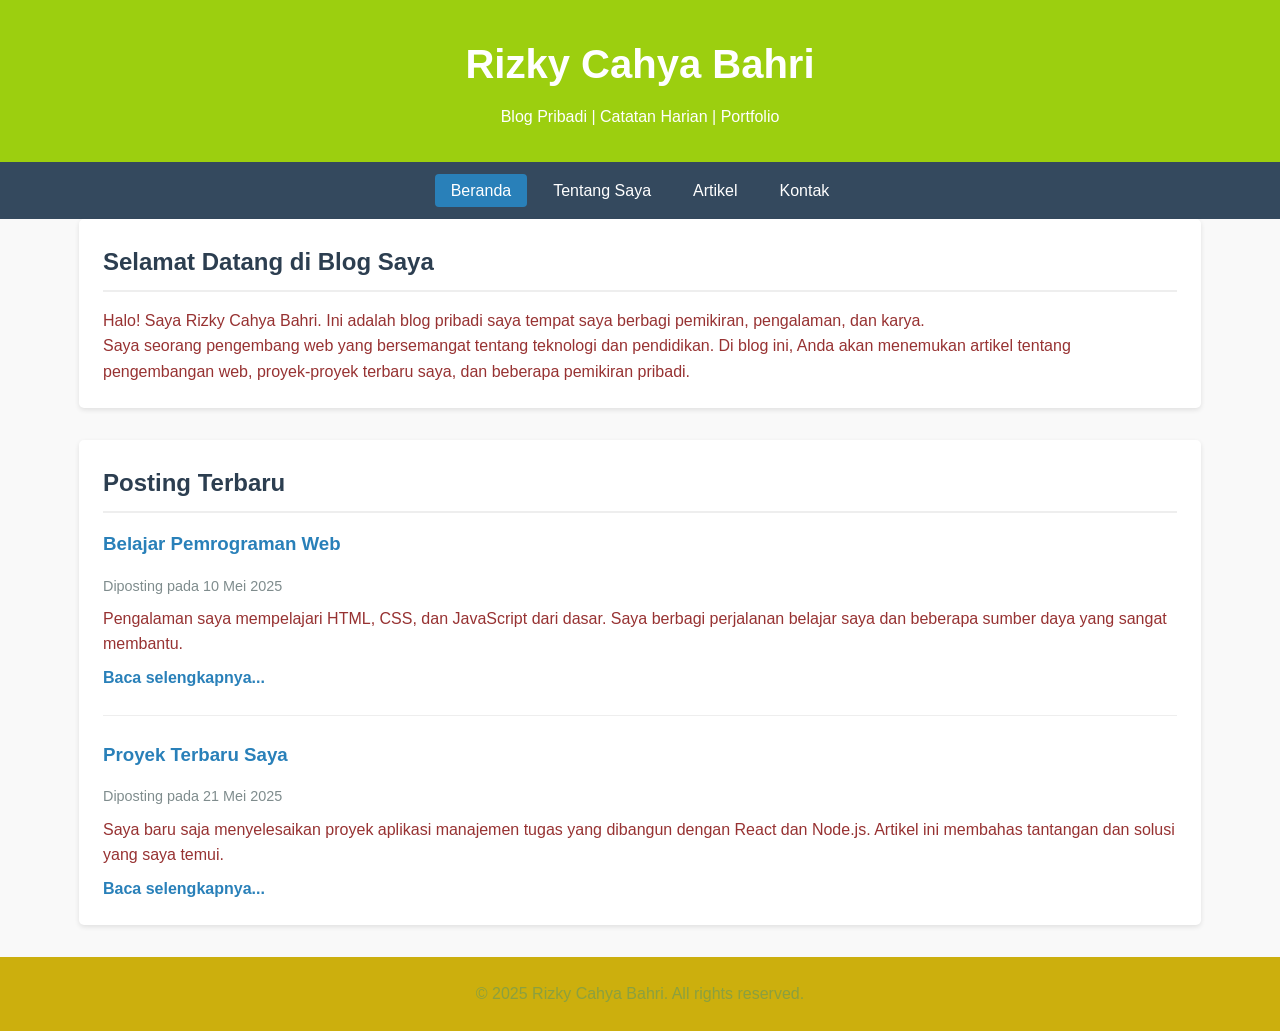
<file: index.html>
<!DOCTYPE html>
<html lang="id">
<head>
    <meta charset="UTF-8">
    <meta name="viewport" content="width=device-width, initial-scale=1.0">
    <title>Blog Pribadi Rizky Cahya Bahri</title>
    <link rel="stylesheet" href="style.css">
</head>
<body>
    <header>
        <div class="container">
            <h1>Rizky Cahya Bahri</h1>
            <p>Blog Pribadi | Catatan Harian | Portfolio</p>
        </div>
    </header>

    <nav>
        <div class="container">
            <ul class="menu">
                <li><a href="index.html" class="active">Beranda</a></li>
                <li><a href="about.html">Tentang Saya</a></li>
                <li><a href="articles.html">Artikel</a></li>
                <li><a href="contact.html">Kontak</a></li>
            </ul>
        </div>
    </nav>

    <main class="container">
        <section id="welcome">
            <h2>Selamat Datang di Blog Saya</h2>
            <p>Halo! Saya Rizky Cahya Bahri. Ini adalah blog pribadi saya tempat saya berbagi pemikiran, pengalaman, dan karya.</p>
            <p>Saya seorang pengembang web yang bersemangat tentang teknologi dan pendidikan. Di blog ini, Anda akan menemukan artikel tentang pengembangan web, proyek-proyek terbaru saya, dan beberapa pemikiran pribadi.</p>
        </section>

        <section id="recent-posts">
            <h2>Posting Terbaru</h2>
            <article class="post">
                <h3><a href="article-web-programming.html">Belajar Pemrograman Web</a></h3>
                <p class="post-meta">Diposting pada 10 Mei 2025</p>
                <p>Pengalaman saya mempelajari HTML, CSS, dan JavaScript dari dasar. Saya berbagi perjalanan belajar saya dan beberapa sumber daya yang sangat membantu.</p>
                <a href="article-web-programming.html" class="read-more">Baca selengkapnya...</a>
            </article>
            <article class="post">
                <h3><a href="article-task-manager.html">Proyek Terbaru Saya</a></h3>
                <p class="post-meta">Diposting pada 21 Mei 2025</p>
                <p>Saya baru saja menyelesaikan proyek aplikasi manajemen tugas yang dibangun dengan React dan Node.js. Artikel ini membahas tantangan dan solusi yang saya temui.</p>
                <a href="article-task-manager.html" class="read-more">Baca selengkapnya...</a>
            </article>
        </section>
    </main>

    <footer>
        <div class="container">
            <p>&copy; 2025 Rizky Cahya Bahri. All rights reserved.</p>
            </div>
        </div>
    </footer>

    <script src="script.js"></script>
</body>
</html>
</file>
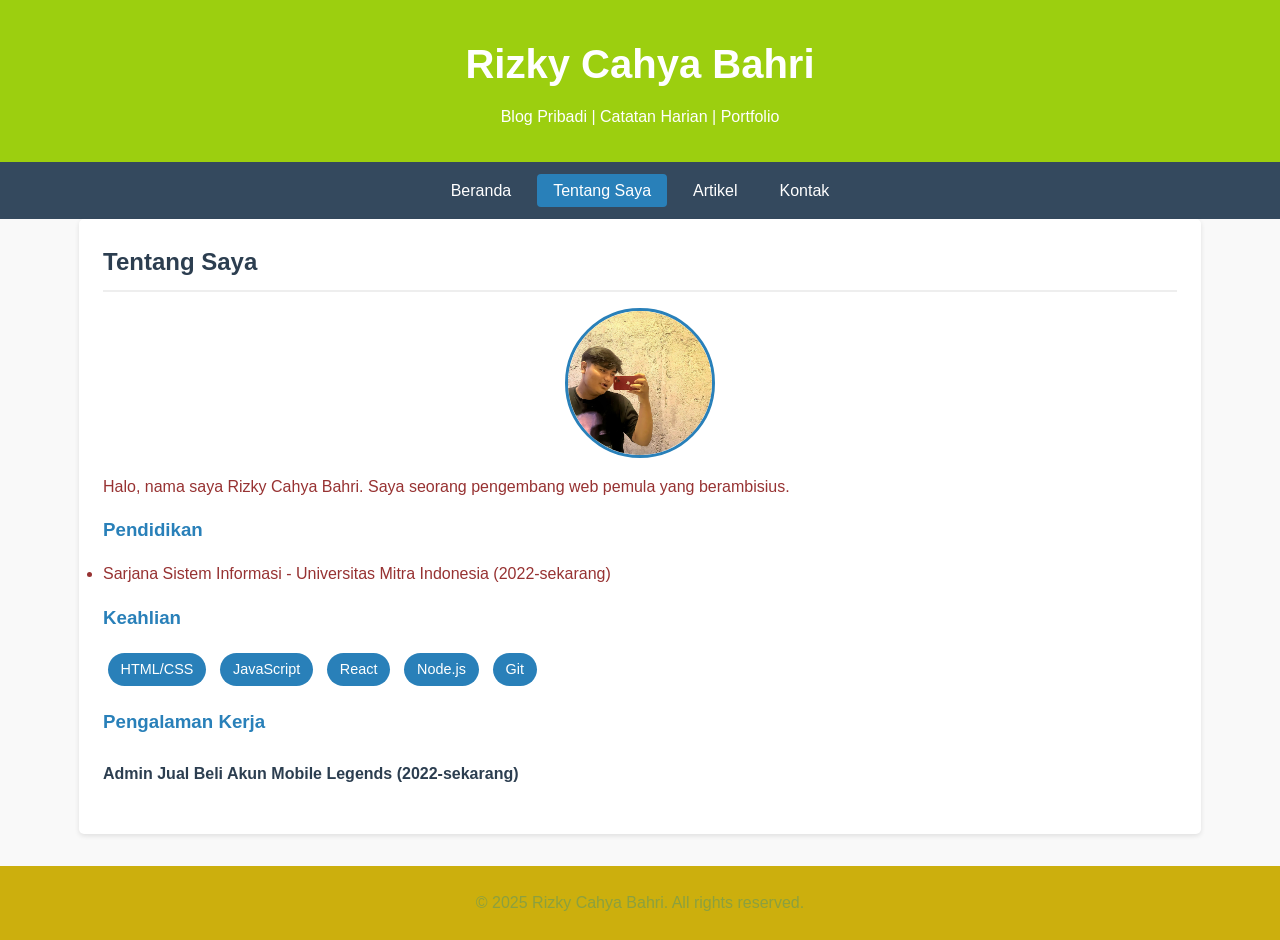
<file: about.html>
<!DOCTYPE html>
<html lang="id">
<head>
    <meta charset="UTF-8">
    <meta name="viewport" content="width=device-width, initial-scale=1.0">
    <title>Tentang Saya - Rizky Cahya Bahri</title>
    <link rel="stylesheet" href="style.css">
</head>
<body>
    <header>
        <div class="container">
            <h1>Rizky Cahya Bahri</h1>
            <p>Blog Pribadi | Catatan Harian | Portfolio</p>
        </div>
    </header>

    <nav>
        <div class="container">
            <ul class="menu">
                <li><a href="index.html">Beranda</a></li>
                <li><a href="about.html" class="active">Tentang Saya</a></li>
                <li><a href="articles.html">Artikel</a></li>
                <li><a href="contact.html">Kontak</a></li>
            </ul>
        </div>
    </nav>

    <main class="container">
        <section id="about">
            <h2>Tentang Saya</h2>
            <img src="tester.jpg" alt="Foto Rizky Cahya Bahri" class="profile-img">
            <p>Halo, nama saya Rizky Cahya Bahri. Saya seorang pengembang web pemula yang berambisius.</p>
            
            <h3>Pendidikan</h3>
            <ul>
                <li>Sarjana Sistem Informasi - Universitas Mitra Indonesia (2022-sekarang)</li>
            </ul>
            
            <h3>Keahlian</h3>
            <div class="skills">
                <span class="skill">HTML/CSS</span>
                <span class="skill">JavaScript</span>
                <span class="skill">React</span>
                <span class="skill">Node.js</span>
                <span class="skill">Git</span>
            </div>
            
            <h3>Pengalaman Kerja</h3>
            <div class="experience">
                <h4>Admin Jual Beli Akun Mobile Legends (2022-sekarang)</h4>
            </div>
        </section>
    </main>

    <footer>
        <div class="container">
            <p>&copy; 2025 Rizky Cahya Bahri. All rights reserved.</p>
            </div>
        </div>
    </footer>

    <script src="script.js"></script>
</body>
</html>
</file>
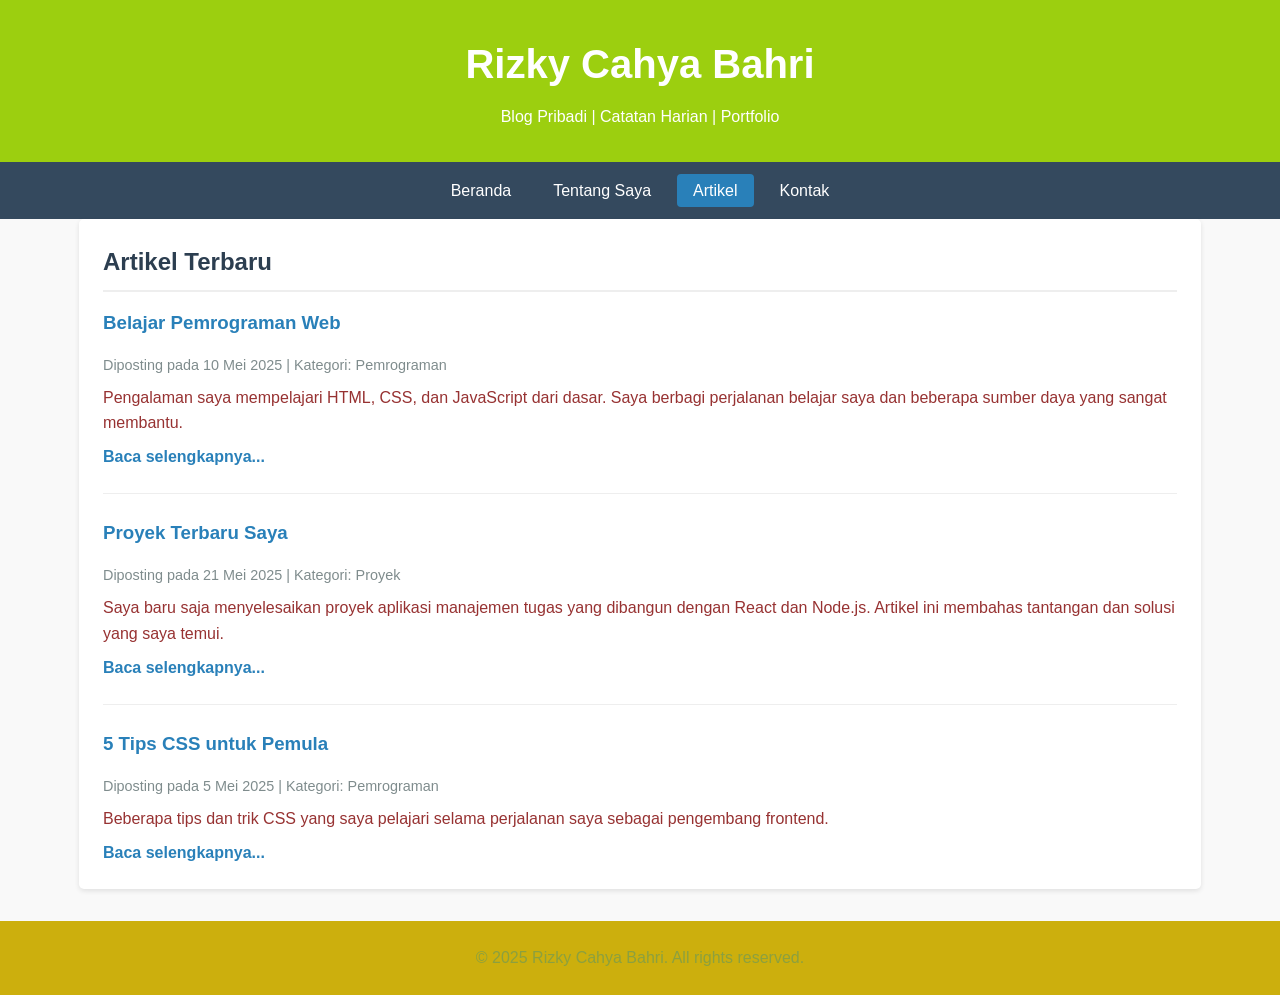
<file: articles.html>
<!DOCTYPE html>
<html lang="id">
<head>
    <meta charset="UTF-8">
    <meta name="viewport" content="width=device-width, initial-scale=1.0">
    <title>Artikel - Rizky Cahya Bahri</title>
    <link rel="stylesheet" href="style.css">
</head>
<body>
    <header>
        <div class="container">
            <h1>Rizky Cahya Bahri</h1>
            <p>Blog Pribadi | Catatan Harian | Portfolio</p>
        </div>
    </header>

    <nav>
        <div class="container">
            <ul class="menu">
                <li><a href="index.html">Beranda</a></li>
                <li><a href="about.html">Tentang Saya</a></li>
                <li><a href="articles.html" class="active">Artikel</a></li>
                <li><a href="contact.html">Kontak</a></li>
            </ul>
        </div>
    </nav>

    <main class="container">
        <section id="articles">
            <h2>Artikel Terbaru</h2>
            
            <article class="post">
                <h3><a href="article-web-programming.html">Belajar Pemrograman Web</a></h3>
                <p class="post-meta">Diposting pada 10 Mei 2025 | Kategori: Pemrograman</p>
                <p>Pengalaman saya mempelajari HTML, CSS, dan JavaScript dari dasar. Saya berbagi perjalanan belajar saya dan beberapa sumber daya yang sangat membantu.</p>
                <a href="article-web-programming.html" class="read-more">Baca selengkapnya...</a>
            </article>
            
            <article class="post">
                <h3><a href="article-task-manager.html">Proyek Terbaru Saya</a></h3>
                <p class="post-meta">Diposting pada 21 Mei 2025 | Kategori: Proyek</p>
                <p>Saya baru saja menyelesaikan proyek aplikasi manajemen tugas yang dibangun dengan React dan Node.js. Artikel ini membahas tantangan dan solusi yang saya temui.</p>
                <a href="article-task-manager.html" class="read-more">Baca selengkapnya...</a>
            </article>
            
            <article class="post">
                <h3><a href="article-css-tips.html">5 Tips CSS untuk Pemula</a></h3>
                <p class="post-meta">Diposting pada 5 Mei 2025 | Kategori: Pemrograman</p>
                <p>Beberapa tips dan trik CSS yang saya pelajari selama perjalanan saya sebagai pengembang frontend.</p>
                <a href="article-css-tips.html" class="read-more">Baca selengkapnya...</a>
            </article>
        </section>
    </main>

    <footer>
        <div class="container">
            <p>&copy; 2025 Rizky Cahya Bahri. All rights reserved.</p>
            </div>
        </div>
    </footer>

    <script src="script.js"></script>
</body>
</html>
</file>
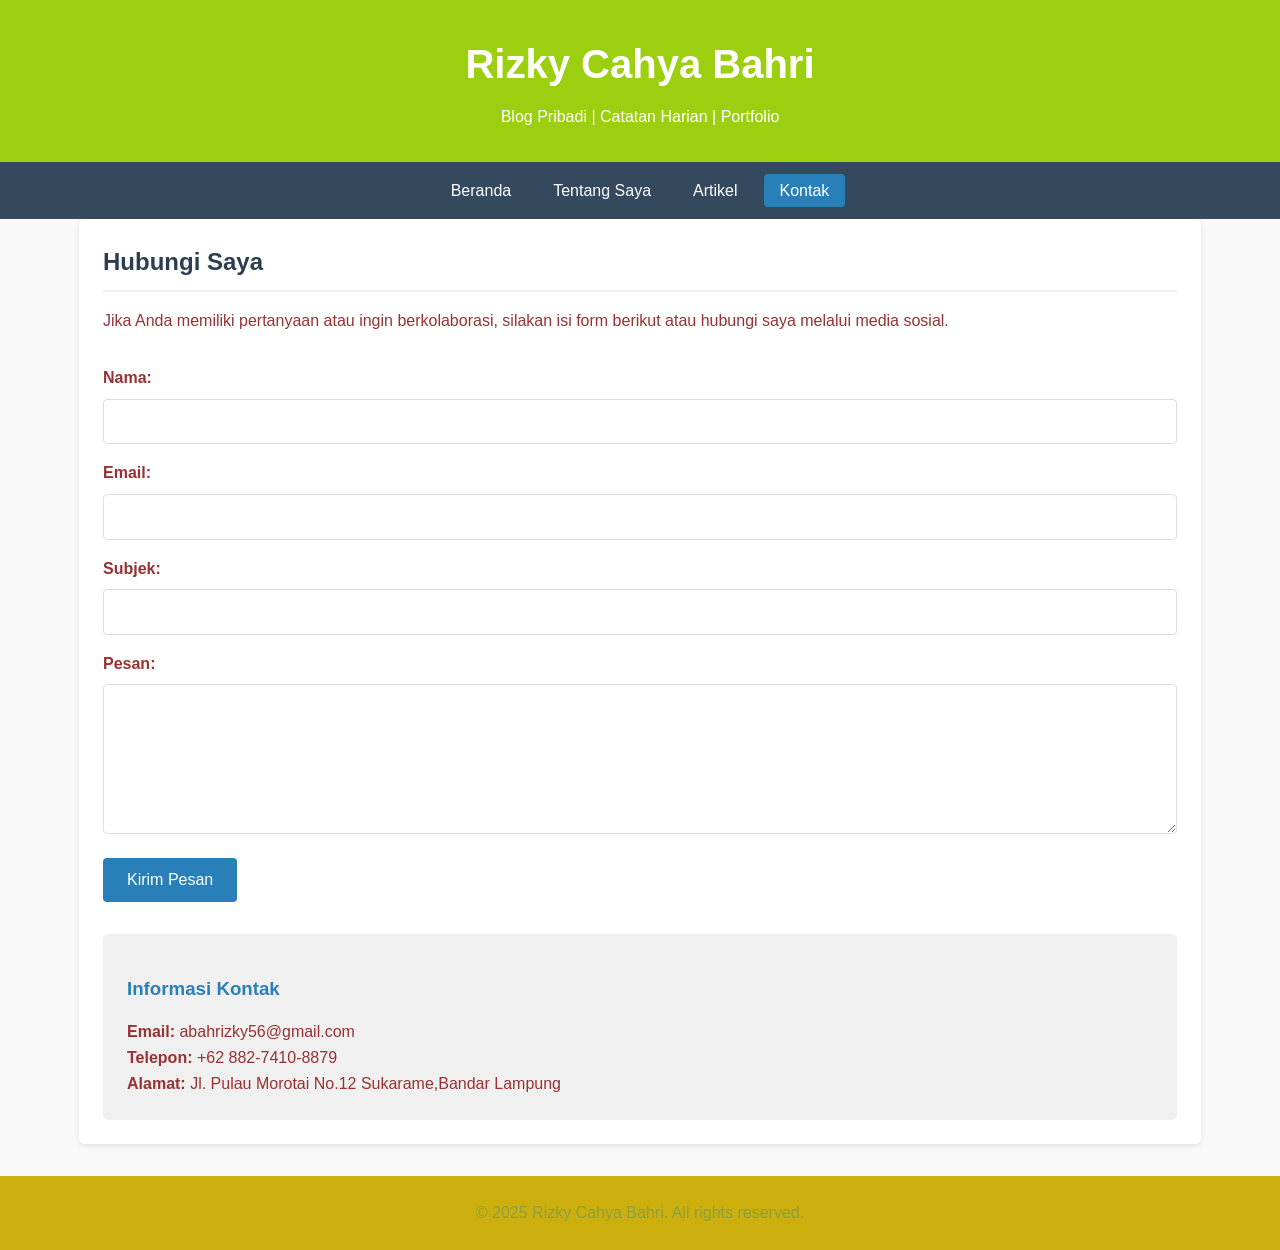
<file: contact.html>
<!DOCTYPE html>
<html lang="id">
<head>
    <meta charset="UTF-8">
    <meta name="viewport" content="width=device-width, initial-scale=1.0">
    <title>Kontak - Rizky Cahya Bahri</title>
    <link rel="stylesheet" href="style.css">
</head>
<body>
    <header>
        <div class="container">
            <h1>Rizky Cahya Bahri</h1>
            <p>Blog Pribadi | Catatan Harian | Portfolio</p>
        </div>
    </header>

    <nav>
        <div class="container">
            <ul class="menu">
                <li><a href="index.html">Beranda</a></li>
                <li><a href="about.html">Tentang Saya</a></li>
                <li><a href="articles.html">Artikel</a></li>
                <li><a href="contact.html" class="active">Kontak</a></li>
            </ul>
        </div>
    </nav>

    <main class="container">
        <section id="contact">
            <h2>Hubungi Saya</h2>
            <p>Jika Anda memiliki pertanyaan atau ingin berkolaborasi, silakan isi form berikut atau hubungi saya melalui media sosial.</p>
            
            <form id="contact-form">
                <div class="form-group">
                    <label for="name">Nama:</label>
                    <input type="text" id="name" name="name" required>
                </div>
                
                <div class="form-group">
                    <label for="email">Email:</label>
                    <input type="email" id="email" name="email" required>
                </div>
                
                <div class="form-group">
                    <label for="subject">Subjek:</label>
                    <input type="text" id="subject" name="subject" required>
                </div>
                
                <div class="form-group">
                    <label for="message">Pesan:</label>
                    <textarea id="message" name="message" rows="5" required></textarea>
                </div>
                
                <button type="submit" class="submit-btn">Kirim Pesan</button>
            </form>
            
            <div class="contact-info">
                <h3>Informasi Kontak</h3>
                <p><strong>Email:</strong> abahrizky56@gmail.com
                <p><strong>Telepon:</strong> +62 882-7410-8879</p>
                <p><strong>Alamat:</strong> Jl. Pulau Morotai No.12 Sukarame,Bandar Lampung</p>
            </div>
        </section>
    </main>

    <footer>
        <div class="container">
            <p>&copy; 2025 Rizky Cahya Bahri. All rights reserved.</p>
            </div>
        </div>
    </footer>

    <script src="script.js"></script>
</body>
</html>
</file>
<file: style.css>
/* Global Styles */
* {
    margin: 0;
    padding: 0;
    box-sizing: border-box;
    font-family: 'Segoe UI', Tahoma, Geneva, Verdana, sans-serif;
}

body {
    line-height: 1.6;
    color: #973232;
    background-color: #f9f9f9;
}

.container {
    width: 90%;
    max-width: 1200px;
    margin: 0 auto;
    padding: 0 15px;
}

/* Header Styles */
header {
    background: #9ccf0f;
    color: white;
    padding: 2rem 0;
    text-align: center;
}

header h1 {
    margin-bottom: 0.5rem;
    font-size: 2.5rem;
}

/* Navigation Styles */
nav {
    background: #34495e;
    padding: 1rem 0;
}

.menu {
    display: flex;
    list-style: none;
    justify-content: center;
}

.menu li a {
    color: white;
    text-decoration: none;
    padding: 0.5rem 1rem;
    margin: 0 5px;
    border-radius: 4px;
    transition: background 0.3s;
}

.menu li a:hover, .menu li a.active {
    background: #2980b9;
}

/* Main Content Styles */
main {
    padding: 2rem 0;
}

section {
    margin-bottom: 2rem;
    background: white;
    padding: 1.5rem;
    border-radius: 5px;
    box-shadow: 0 2px 5px rgba(0,0,0,0.1);
}

h2 {
    margin-bottom: 1rem;
    color: #2c3e50;
    border-bottom: 2px solid #eee;
    padding-bottom: 0.5rem;
}

h3 {
    margin: 1rem 0;
    color: #2980b9;
}

/* Post/Article Styles */
.post {
    margin-bottom: 1.5rem;
    padding-bottom: 1.5rem;
    border-bottom: 1px solid #eee;
}

.post:last-child {
    border-bottom: none;
    margin-bottom: 0;
    padding-bottom: 0;
}

.post h3 a {
    color: #2980b9;
    text-decoration: none;
}

.post h3 a:hover {
    text-decoration: underline;
}

.post-meta {
    color: #7f8c8d;
    font-size: 0.9rem;
    margin: 0.5rem 0;
}

.read-more {
    display: inline-block;
    margin-top: 0.5rem;
    color: #2980b9;
    text-decoration: none;
    font-weight: bold;
}

.read-more:hover {
    text-decoration: underline;
}

/* About Page Styles */
.profile-img {
    width: 150px;
    height: 150px;
    border-radius: 50%;
    object-fit: cover;
    display: block;
    margin: 1rem auto;
    border: 3px solid #2980b9;
}

.skills {
    margin: 1rem 0;
}

.skill {
    display: inline-block;
    background: #2980b9;
    color: white;
    padding: 0.3rem 0.8rem;
    border-radius: 20px;
    margin: 0.3rem;
    font-size: 0.9rem;
}

.experience {
    margin: 1.5rem 0;
}

.experience h4 {
    color: #2c3e50;
    margin-bottom: 0.5rem;
}

/* Contact Page Styles */
#contact-form {
    margin: 2rem 0;
}

.form-group {
    margin-bottom: 1rem;
}

.form-group label {
    display: block;
    margin-bottom: 0.5rem;
    font-weight: bold;
}

.form-group input,
.form-group textarea {
    width: 100%;
    padding: 0.8rem;
    border: 1px solid #ddd;
    border-radius: 4px;
    font-size: 1rem;
}

.form-group textarea {
    min-height: 150px;
}

.submit-btn {
    background: #2980b9;
    color: white;
    border: none;
    padding: 0.8rem 1.5rem;
    font-size: 1rem;
    border-radius: 4px;
    cursor: pointer;
    transition: background 0.3s;
}

.submit-btn:hover {
    background: #2c3e50;
}

.contact-info {
    background: #f0f0f0;
    padding: 1.5rem;
    border-radius: 5px;
    margin-top: 2rem;
}

/* Footer Styles */
footer {
    background: #ccaf0d;
    color: rgb(139, 160, 63);
    text-align: center;
    padding: 1.5rem 0;
    margin-top: 2rem;
}

.social-links a {
    color: rgb(219, 34, 34);
    text-decoration: none;
    margin: 0 5px;
}

.social-links a:hover {
    text-decoration: underline;
}

/* Responsive Design */
@media (max-width: 768px) {
    .menu {
        flex-direction: column;
        align-items: center;
    }
    
    .menu li {
        margin: 5px 0;
    }
    
    header h1 {
        font-size: 2rem;
    }
}
</file>
